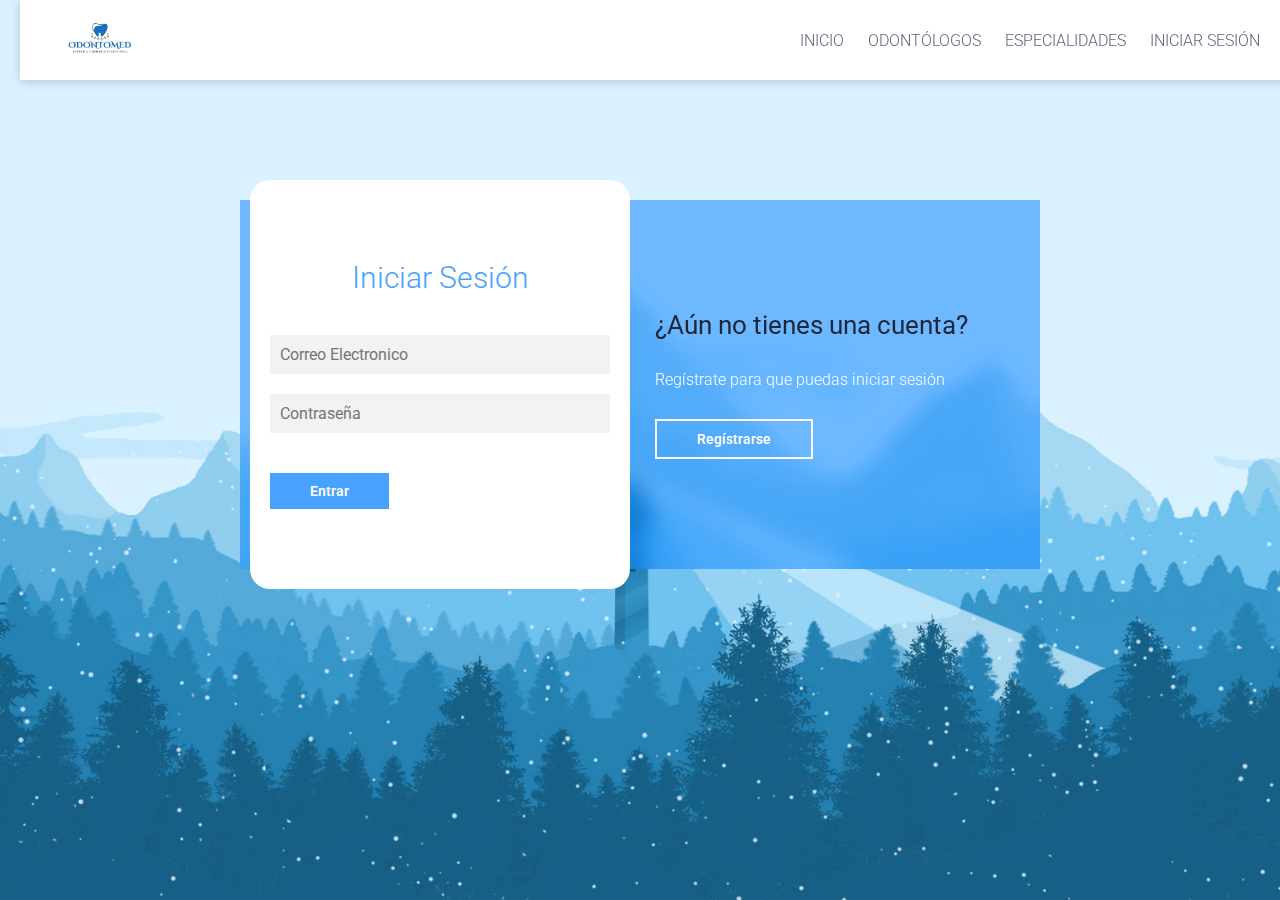
<file: muestraalpublico/iniciosesion.html>
<!DOCTYPE html>
<html lang="en">
<head>
    <meta charset="UTF-8">
    <meta name="viewport" content="width=device-width, initial-scale=1.0">
    <title>Iniciar Sesión</title>
    
    <link href="https://fonts.googleapis.com/css2?family=Roboto:ital,wght@0,100;0,300;0,400;0,500;0,700;0,900;1,100;1,300;1,400;1,500;1,700;1,900&display=swap" rel="stylesheet">


    <link rel="stylesheet" href="css/login.css">
    <link rel="stylesheet" href="css/estilos.css">
</head>
<body>

        <main>
            <header>
                <nav>
                    <section class="contenedor nav">
                        <div class="logo">
                            <img src="imagen/logo.jpg" alt="">
                        </div>
                        <div class="enlaces-header">
                            <a href="index.html">INICIO</a>
                            <a href="odontologos.html">ODONTÓLOGOS</a>
                            <a href="especialidades.html">ESPECIALIDADES</a>
                            <a href="iniciosesion.html">INICIAR SESIÓN</a>
                        </div>
                        <div class="hamburguer">
                            <i class="fas fa-bars"></i>
                        </div>
                    </section>
                </nav>
                
            </header>
            <div class="contenedor__todo">
                <div class="caja__trasera">
                    <div class="caja__trasera-login">
                        <h3>¿Ya tienes una cuenta?</h3>
                        <p>Inicia sesión para entrar en la página</p>
                        <button id="btn__iniciar-sesion">Iniciar Sesión</button>
                    </div>
                    <div class="caja__trasera-register">
                        <h3>¿Aún no tienes una cuenta?</h3>
                        <p>Regístrate para que puedas iniciar sesión</p>
                        <button id="btn__registrarse">Regístrarse</button>
                    </div>
                </div>

                <!--Formulario de Login y registro-->
                <div class="contenedor__login-register">
                    <!--Login-->
                    <form action="" class="formulario__login">
                        <h2>Iniciar Sesión</h2>
                        <input type="text" placeholder="Correo Electronico">
                        <input type="password" placeholder="Contraseña">
                        <button>Entrar</button>
                    </form>

                    <!--Register-->
                    <form action="" class="formulario__register">
                        <h2>Regístrarse</h2>
                        <input type="text" placeholder="Nombre completo">
                        <input type="text" placeholder="Correo Electronico">
                        <input type="text" placeholder="Usuario">
                        <input type="password" placeholder="Contraseña">
                        <button>Regístrarse</button>
                    </form>
                </div>
            </div>

        </main>

        <script src="js/scriptlogin.js"></script>
</body>
</html>
</file>
<file: muestraalpublico/css/login.css>
*{
    margin: 0;
    padding: 0;
    box-sizing: border-box;
    text-decoration: none;
    font-family: 'Roboto', sans-serif;
}

body{
    background-image: url(../imagen/loginfondo.jpg);
    background-size: cover;
    background-repeat: no-repeat;
    background-position: center;
    background-attachment: fixed;
}

main{
    width: 100%;
    padding: 20px;
    margin: auto;
    margin-top: 100px;
}

.contenedor__todo{
    width: 100%;
    max-width: 800px;
    margin: auto;
    position: relative;
}

.caja__trasera{
    width: 100%;
    padding: 10px 20px;
    display: flex;
    justify-content: center;
    -webkit-backdrop-filter: blur(10px);
    backdrop-filter: blur(10px);
    background-color: rgba(0, 128, 255, 0.5);

}

.caja__trasera div{
    margin: 100px 40px;
    color: white;
    transition: all 500ms;
}


.caja__trasera div p,
.caja__trasera div button{
    margin-top: 30px;
}

.caja__trasera div h3{
    font-weight: 400;
    font-size: 26px;
}

.caja__trasera div p{
    font-size: 16px;
    font-weight: 300;
}

.caja__trasera button{
    padding: 10px 40px;
    border: 2px solid #fff;
    font-size: 14px;
    background: transparent;
    font-weight: 600;
    cursor: pointer;
    color: white;
    outline: none;
    transition: all 300ms;
}

.caja__trasera button:hover{
    background: #fff;
    color: #46A2FD;
}

/*Formularios*/

.contenedor__login-register{
    display: flex;
    align-items: center;
    width: 100%;
    max-width: 380px;
    position: relative;
    top: -185px;
    left: 10px;

    /*La transicion va despues del codigo JS*/
    transition: left 500ms cubic-bezier(0.175, 0.885, 0.320, 1.275);
}

.contenedor__login-register form{
    width: 100%;
    padding: 80px 20px;
    background: white;
    position: absolute;
    border-radius: 20px;
}

.contenedor__login-register form h2{
    font-size: 30px;
    text-align: center;
    margin-bottom: 20px;
    color: #46A2FD;
}

.contenedor__login-register form input{
    width: 100%;
    margin-top: 20px;
    padding: 10px;
    border: none;
    background: #F2F2F2;
    font-size: 16px;
    outline: none;
}

.contenedor__login-register form button{
    padding: 10px 40px;
    margin-top: 40px;
    border: none;
    font-size: 14px;
    background: #46A2FD;
    font-weight: 600;
    cursor: pointer;
    color: white;
    outline: none;
}




.formulario__login{
    opacity: 1;
    display: block;
}
.formulario__register{
    display: none;
}



@media screen and (max-width: 850px){

    main{
        margin-top: 50px;
    }

    .caja__trasera{
        max-width: 350px;
        height: 300px;
        flex-direction: column;
        margin: auto;
    }

    .caja__trasera div{
        margin: 0px;
        position: absolute;
    }


    /*Formularios*/

    .contenedor__login-register{
        top: -10px;
        left: -5px;
        margin: auto;
    }

    .contenedor__login-register form{
        position: relative;
    }
}
</file>
<file: muestraalpublico/css/estilos.css>
* {
    margin: 0;
    padding: 0;
    box-sizing: border-box;
}

.baner{
    width: 100%;
    height: 500px;
}

.baner{
    position: relative;
    height: 400px;
    overflow: hidden;
}

.baner_imagen{
    object-fit: cover;
    width: 100%;
}

.baner_letra{
    position: absolute;
    top: 50%;
    left: 40%;
    color: #fff;
    transition: .3s ease;
    font-size: 30px;
    border:  #fff solid 2px;
    text-decoration: none;
    
}
.baner_letra p a{
    text-decoration: none;
    z-index: 2000;
    
}
.baner_letra:hover{
    color: #CACDD3;
    background: #fff;
}

.odontologos{
    overflow: hidden;
    width: 200px;
    height: 300px;
    transition: .3s;
}
.odontologo_imagen{
    object-fit: cover;
    width: 100%;
    height: 100%;
    border-radius: 2%;
}
.odontologos:hover{
    width: 210px;
    height: 305px;
}

.texto_ubicanos{
    justify-self: center;
    align-self: center;
    font-size: 20px;
    padding: 10px
}
.container_mapa{
    padding: 10px;
    box-shadow: 0 8px 32px rgba(0, 0, 0, 0.46);
}

.container_mapa_mapa{
    justify-self: center;
    align-self: center;
    transition: .3s ease;
}
.container_mapa_mapa:hover{
    box-shadow: 2px 2px 2px 2px rgba(85, 98, 207, 1.6);
}

.container_mvo{
    width: 100%;
    height: 300px;
    overflow: hidden;
}
.container_mvo_imagen{
    width: 100%;
    height: 100%;
    object-fit: cover;
    border-radius: 3%;
}
body {
    font-family: 'Roboto', sans-serif;
}

h1,
h2,
h3,
h4,
h5,
h6 {
    color: #1d273b;
    font-weight: 300;
}

.contenedor {
    width: 100%;
    margin: auto;
    overflow: hidden;
}


.contenedor1 {
    width: 90%;
    max-width: 1000px;
    margin: auto;
    overflow: hidden;
    padding: 60px 0;
}


h1 {
    font-size: 50px;
}


/* Header */
header::before {
    content: "";
    display: block;
    margin-bottom: 80px;
}


nav {
    width: 100%;
    height: 80px;
    background: #fff;
    border-bottom: 1px solid transparent;
    box-shadow: 1px 1px 10px 0 rgba(0, 0, 0, .2);
    position: fixed;
    top: 0;
    z-index: 100;
    transition: ease-in-out 0.5s;
}

.nav {
    display: flex;
    justify-content: space-between;
    height: 80px;
    width: 100%;
    align-items: center;
    padding: 0 40px;
}

.nav .logo {
    height: 80px;

}

.nav .logo img {
    height: 100%;
    vertical-align: top;
}

.enlaces-header {
    font-weight: 300;
    transition: ease-in-out 0.5s;
}

.nav .enlaces-header a {
    color: #5D6678;
    text-decoration: none;
    margin-left: 20px;
}

.hamburguer {
    width: 80px;
    height: 80px;
    display: none;
    text-align: center;
    z-index: 100;
    cursor: pointer;
    transition: color 0.5s ease-in;
}

.hamburguer>i {
    font-size: 25px;
    line-height: 80px;
}

.contenido-header {
    width: 100%;
    height: 600px;
    display: flex;
    justify-content: space-between;
    align-items: center;
}

.contenido-header>img {
    width: 550px;
    animation: ease-in animat 1s;
}

@keyframes animat {
    0% {
        transform: scale(0);
    }

    100% {
        transform: scale(1);
    }
}


.textos-header {
    margin: 0 0 0 30px;
}

.contenido-header p {
    font-weight: 100;
    margin-top: 14px;
    color: #5D6678;
}


.contenido-header a {
    margin: 28px 0 0 0;
    width: 130px;
    display: inline-block;
    background: #1FDE82;
    text-align: center;
    color: #fff;
    padding: 12px 0;
    text-decoration: none;
    font-weight: 400;
    text-transform: uppercase;
    font-size: 14px;
    border-radius: 5px;
    box-shadow: 0 8px 32px rgba(31, 222, 130, .46);
}

.titulo {
    font-size: 50px;
}

/* About us */

.about-us {
    z-index: 100000;
    background: #f2f2f2;
    box-shadow: 32 8px 0px rgba(0, 0, 0, 0.46);
}

.contenedor-articulo {
    display: flex;
    flex-wrap: wrap;
    margin-top: 60px;
    justify-content: space-around;
}

.articulo {
    width: 29%;
    background: #fff;
    margin-bottom: 30px;
    border-radius: 10px;
    padding: 45px 30px 60px 30px;
    transition: 0.5s;
}

.articulo:hover {
    box-shadow: 0 4px 10px rgba(17, 29, 48, .26);
}

.articulo>i {
    font-size: 30px;
    color: #fff;
    background: #1FDE82;
    display: inline-block;
    width: 70px;
    height: 70px;
    text-align: center;
    padding-top: 20px;
    border-radius: 50%;
    box-shadow: 0 8px 32px rgba(31, 222, 130, .46);
}

.articulo>h3 {
    font-size: 24px;
    margin-top: 30px;
}

.articulo>p {
    font-weight: 100;
    color: #5D6678;
    margin-top: 15px;
    padding-bottom: 20px;
}

.articulo>a {
    color: #5D6678;
    font-weight: 400;
    text-decoration: none;
}

.articulo>a:hover {
    color: #1FDE82;
    transition: color .5s;
}

/* Questions */


.questions {
    height: 600px;
    display: flex;
    justify-content: space-between;
    align-items: center;
    padding: 0 10%;
    box-shadow: 0 8px 32px rgba(0, 0, 0, 0.46);
}

.sobrenosotros_imagen{
    object-fit: cover;
    border-radius: 3%;
}
.questions>img {
    width: 550px;
}
.sobrenosotros_imagen:hover{
    box-shadow: 0 8px 32px rgba(0, 0, 0, 0.46);
}

.textos-questions {
    margin: 0 0 0 30px;
}

.textos-questions p {
    font-weight: 100;
    margin-top: 14px;
    color: #5D6678;
}


.textos-questions a {
    margin: 28px 0 0 0;
    width: 130px;
    display: inline-block;
    background: #1FDE82;
    text-align: center;
    color: #fff;
    padding: 12px 0;
    text-decoration: none;
    font-weight: 400;
    text-transform: uppercase;
    font-size: 14px;
    border-radius: 5px;
    box-shadow: 0 8px 32px rgba(31, 222, 130, .46);
}

/* Results */

.results {
    background: #2570ff;
    padding-top: auto;
    padding-bottom: auto;
    display: grid;
}

.conten-results {
    display: flex;
    justify-content: space-evenly;
}

.numbers {
    width: 60%;
    display: flex;
    flex-wrap: wrap;
    justify-content: space-evenly;
}

.numbers .number {
    width: 45%;
    background: rgba(255, 255, 255, .2);
    color: #fff;
    border-radius: 10px;
    padding: 40px 35px;
    margin-bottom: 20px;
}

.numbers .number h4 {
    color: #fff;
    font-size: 50px;
    font-weight: 500;
    margin-bottom: 20px;
}

.numbers .number p {
    color: #f2f5fc;
    font-weight: 300;
}

.results-text {
    width: 37%;
}

.results-text h4 {
    color: #fff;
    font-size: 40px;
}

.results-text p {
    color: #fff;
    font-weight: 300;
    margin: 20px 0;
}


.results-text>a {
    color: #fff;
    text-decoration: none;
    display: inline-block;
    border: 1px solid #fff;
    padding: 10px 0;
    width: 120px;
    text-align: center;
    border-radius: 5px;
}

/* Services */

.services {
    display: flex;
    justify-content: space-between;
}

.services>img {
    width: 500px;
}

.box-skills {
    margin: 30px 30px 0 0;
}

.box-skills h4 {
    font-size: 24px;
    background: #f2f2f2;
    width: 350px;
    border-radius: 6px;
    padding: 10px 0 10px 15px;
    margin-bottom: 10px;
}

.box-skills i {
    color: #1FDE82;
    font-size: 20px;
}

/*formulario reservación*/
.reservacion{
    margin-left: 10%;
    margin-right: 10%;
    padding: 5%;
    text-align: center;
}
.reservacion p{
    padding: 2% 0;
}
.reservacion_cuadro_t{
    border: #3A85D3 solid  2px;
}

.reservacion_cuadro{
    border-collapse: collapse;
    width: 100%;
}

.tabla_cabeza_citas{
    background: #2570FF;
}
.formulario_reservacion div input{
    padding: 4px;
    border: none;
    background: #d1d6e0;
    border-radius: 3px;
}

.formulario_reservacion div input:focus{
    list-style:none;
    outline: none;
}
.formulario_reservacion{
    padding-top: 5%;
    display: grid;
    grid-template-columns: repeat(2, 1fr);
    gap: 20%;
}

.formulario_reservacion div{
    justify-self: center;
}
.form_label{
    display: block;
}
.mensaje_nombre{
    display: none;
}

.enviar_boton{
    background: #0b6ea3;
    border: none;
    padding: 10px;
    transition: .5s ease;
    width: 250%;
}
.enviar_boton:hover{
    cursor: pointer;
    background:#448edd;
    box-shadow: 0px -1px 50px 5px rgba(25, 29, 41, 0.46);
    color: #fff;
}
.enviar{
    
    grid-column: 1/3;
}
.formulario_odontologo{
    border: none;
}
.formulario_odontologo select{
    outline: none;
}
.odontologo{
    background-color: #fff;
    border: 1px solid #cec8c8c7; /* ESTA ES LA PROPIEDAD */
    cursor: pointer;
    font-family: Verdana,Verdana,Verdana,Verdana;
    font-weight: 400;
    padding: 1px;
    vertical-align: middle;
}
.formulario_tipo-reservacion select{
    outline: none;
}
.formulario_tipo-reservacion{
    outline: none;
}

.tipo_reserva{
    background-color: #fff;
    border: 1px solid #cec8c8c7; /* ESTA ES LA PROPIEDAD */
    cursor: pointer;
    font-family: Verdana,Verdana,Verdana,Verdana;
    font-weight: 400;
    padding: 1px;
    vertical-align: middle;
}
/* footer */

footer {
    box-shadow: 0 8px 32px rgba(0, 0, 0, 0.46);
    background: #f2f2f2;
    padding: 60px 0;
    overflow: hidden;
    display: flex;
    flex-wrap: wrap;
    justify-content: space-evenly;
    margin: auto;
}

.partFooter {
    width: 20%;
    text-align: center;
}

.partFooter h4 {
    color: #1d273b;
    font-size: 20px;
    font-weight: 400;
    margin-bottom: 30px;
}

.partFooter a {
    display: block;
    text-decoration: none;
    color: #5D6678;
    font-weight: 300;
    transition: color .3s ease-in-out;
    margin-bottom: 10px;
}


.partFooter a:hover {
    color: #1FDE82;
}

.partFooter img {
    width: 70%;
    height: 90%;
    border-radius: 3%;
    object-fit: cover;
}
.social-media{
    left: 50%;
}
.social-media a{
    float: left;
}
.social-media i {
    font-size: 20px;
    display: inline-block;
    color: #adb6c7;
    border: 1px solid #adb6c7;
    border-radius: 50%;
    width: 38px;
    height: 38px;
    line-height: 36px;
    cursor: pointer;
    margin-top: 20px;
    text-align: center;
    transition: all ease-in-out .3s;
    margin-right: 5px;
}

.social-media i:hover {
    color: #fff;
    background-color: #1FDE82;
    border-color: #1FDE82;
}

/* Breakpoints responsive */

@media screen and (max-width:800px) {
    .titulo {
        font-size: 45px;
    }

    .contenido-header {
        flex-direction: column;
        justify-content: space-evenly;
        height: 720px;
    }

    .contenido-header>img {
        width: 400px;
    }

    .textos-header {
        margin: 0;
    }

    /* About us */

    .articulo {
        width: 45%;
    }

    /* Questions */

    .questions {
        height: 720px;
        justify-content: space-evenly;
        flex-direction: column;
    }

    .questions>img {
        width: 400px;
    }

    /* results */

    .conten-results {
        flex-direction: column-reverse;
    }

    .results-text>a {
        margin-bottom: 60px;
    }

    .numbers {
        width: 100%;
        /* justify-content: space-between; */
    }

    .results-text {
        width: 100%;
    }

    /* Services */

    .services {
        flex-direction: column-reverse;
        align-items: center;
    }

    .box-skills {
        margin: 0 0 40px 0;

    }

    .box-skills h4 {
        width: 500px;
    }

    .services>img {
        width: 400px;
    }

    /* Footer */

    footer {
        justify-content: space-evenly;
    }

    .partFooter {
        width: 40%;
        margin-bottom: 40px;
    }
}

@media screen and (max-width:600px) {
    .titulo {
        font-size: 35px;
    }

    h1 {
        font-size: 40px;
    }

    .contenido-header {
        height: 650px;
    }

    .nav {
        padding: 0 10px;
    }

    .contenido-header>img {
        width: 200px;
    }

    .enlaces-header {
        position: fixed;
        background: #667db6;
        /* fallback for old browsers */
        background: -webkit-linear-gradient(to right, #667db6, #0082c8, #0082c8, #667db6);
        /* Chrome 10-25, Safari 5.1-6 */
        background: linear-gradient(to right, #667db6, #0082c8, #0082c8, #667db6);
        /* W3C, IE 10+/ Edge, Firefox 16+, Chrome 26+, Opera 12+, Safari 7+ */
        top: 0;
        right: 0;
        width: 100%;
        height: 100vh;
        display: flex;
        align-items: center;
        flex-direction: column;
        justify-content: space-evenly;
        clip-path: circle(0.0% at 100% 0);
    }

    .nav .menudos {

        -webkit-clip-path: circle(150% at 100% 0);
        clip-path: circle(150% at 100% 0);

    }

    .nav .enlaces-header a {
        color: #fff;
    }

    .hamburguer {
        display: block;
    }

    /* About us */

    .articulo {
        width: 95%;
    }

    /* Questions */

    .questions>img {
        width: 200px;
    }

    /* results */

    .numbers .number {
        width: 95%;
    }

    .results-text h4 {
        font-size: 35px;
    }

    /* Services */

    .services>img {
        width: 200px;
    }

    .box-skills h4 {
        width: 100%;
    }

    /* Footer */
    .partFooter {
        width: 95%;
        margin-bottom: 40px;
    }
}
</file>
